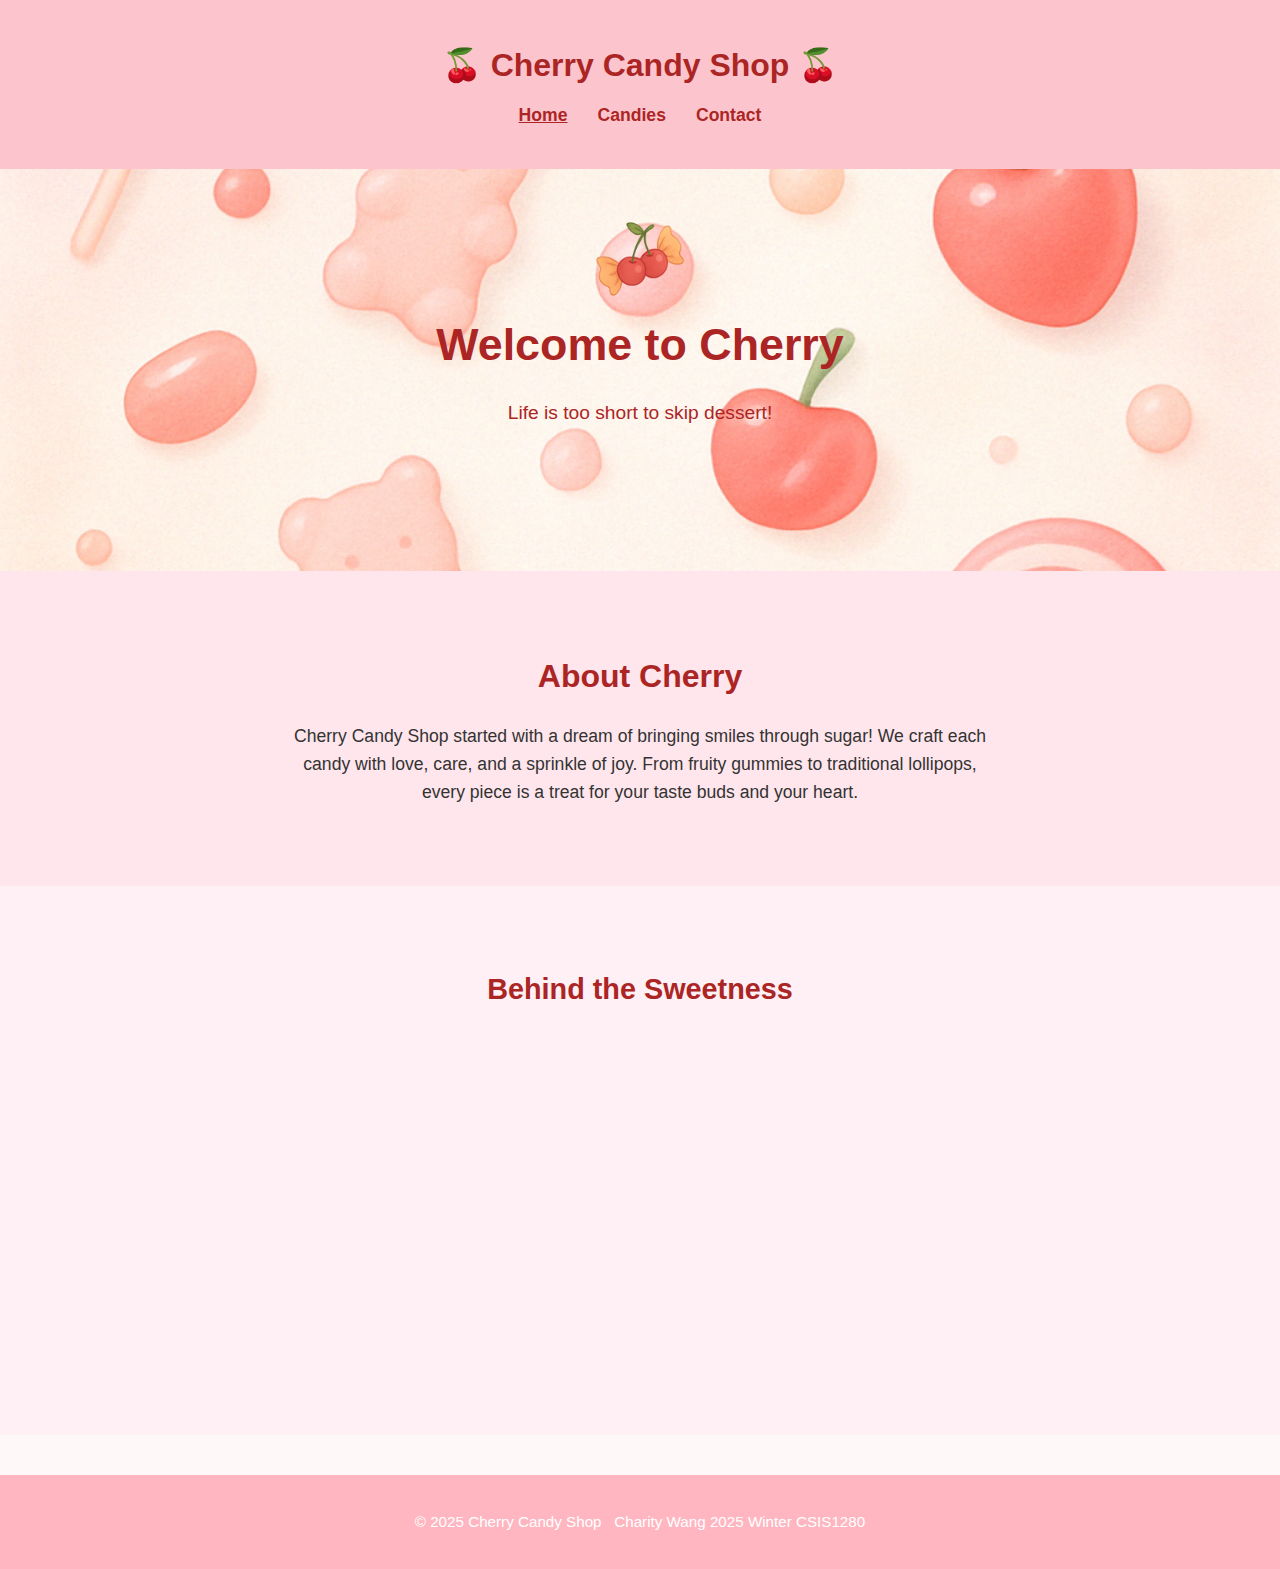
<file: index.html>
<!DOCTYPE html>
<html lang="en">
<head>
  <meta charset="UTF-8">
  <meta name="viewport" content="width=device-width, initial-scale=1.0">
  <title>Cherry Candy Shop</title>
  <link rel="stylesheet" href="css/style_CWa371.css">
  <script src="script/script_CWa371.js"></script>
  
</head>
<body>
  <header>
    <div class="container">
      <h1>🍒 Cherry Candy Shop 🍒</h1>
      <nav>
        <ul>
          <li><a href="index.html" class="active">Home</a></li>
          <li><a href="page2_CWa371.html">Candies</a></li>
          <li><a href="page3_CWa371.html">Contact</a></li>
        </ul>
      </nav>
    </div>
  </header>

  <section class="hero">
    <div class="container">
      <h2>Welcome to Cherry</h2>
      <p>
        Life is too short to skip dessert!<br/>
    </div>
    <img src="images/falling-candy.png" alt="Falling Candy" class="falling-candy" id="fallingCandy">
  </section>
  

  <section class="about">
    <div class="container">
      <h3>About Cherry</h3>
      <p>
        Cherry Candy Shop started with a dream of bringing smiles through sugar! We craft each candy with love, care, and a sprinkle of joy. From fruity gummies to traditional lollipops, every piece is a treat for your taste buds and your heart.
      </p>
    </div>
  </section>

  <section class="video">
    <div class="container">
      <h3>Behind the Sweetness</h3>
      <iframe width="100%" height="315" src="https://youtu.be/Tiozc9gDwOQ?si=btnU1v1qWKrwBEsy" title="Candy Making" frameborder="0" allowfullscreen></iframe>
    </div>
  </section>

  <footer>
    <div class="container">
      <p>&copy; 2025 Cherry Candy Shop &nbsp; Charity Wang 2025 Winter CSIS1280</p>
    </div>
  </footer>
</body>
</html>
</file>
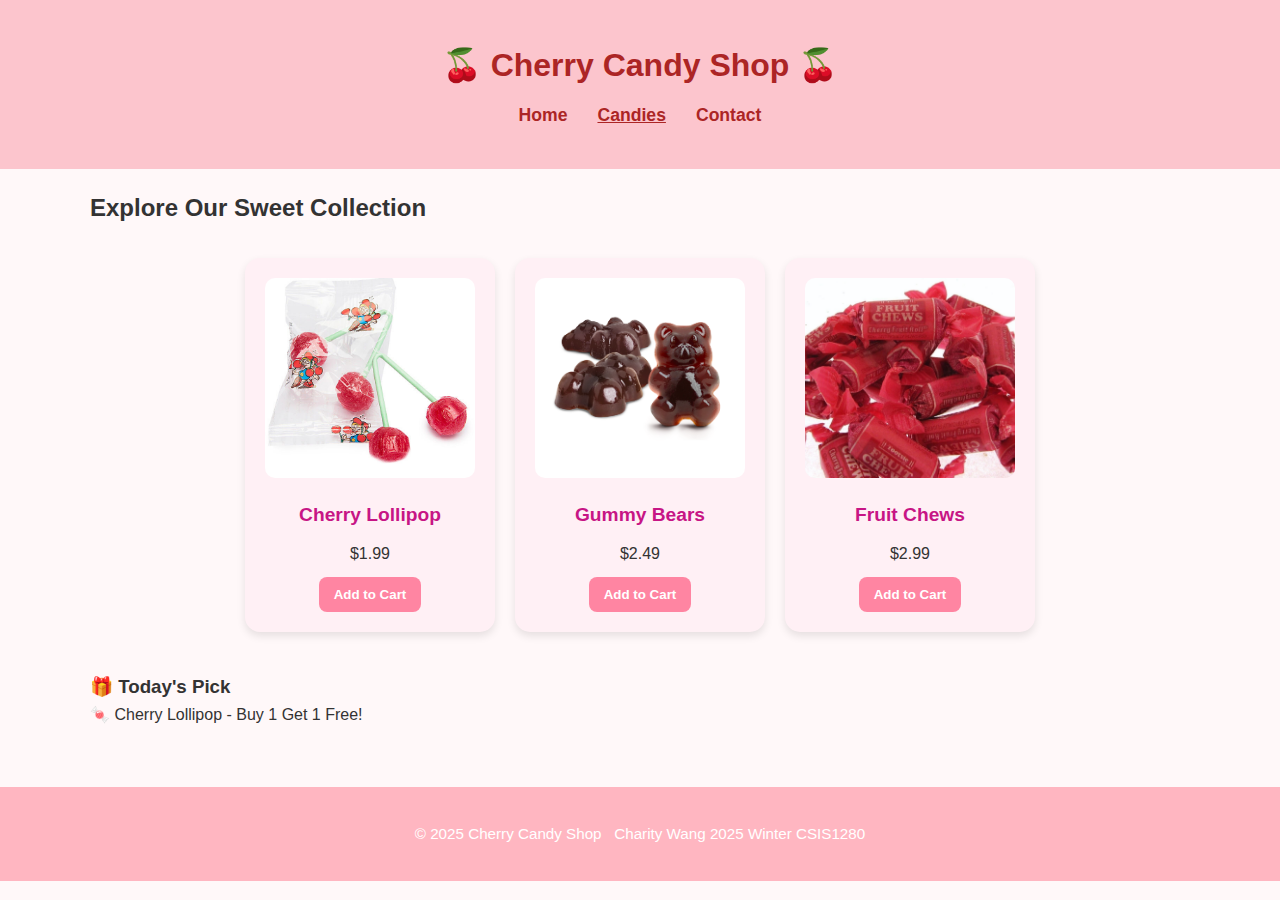
<file: page2_CWa371.html>
<!DOCTYPE html>
<html lang="en">
<head>
  <meta charset="UTF-8" />
  <meta name="viewport" content="width=device-width, initial-scale=1.0"/>
  <title>Our Candies - Cherry Candy Shop</title>
  <link rel="stylesheet" href="css/style_CWa371.css" />
  <script src="script/script_CWa371.js"></script>
</head>

<body>
  <header>
    <div class="container">
      <h1>🍒 Cherry Candy Shop 🍒</h1>
      <nav>
        <ul>
          <li><a href="index.html">Home</a></li>
          <li><a href="page2_CWa371.html" class="active">Candies</a></li>
          <li><a href="page3_CWa371.html">Contact</a></li>
        </ul>
      </nav>
    </div>
  </header>

  <section class="product-list">
    <div class="container">
      <h2>Explore Our Sweet Collection</h2>
      <div class="products">
        <div class="product-card">
          <img src="images/lollipop.jpg" alt="Cherry Lollipop">
          <h3>Cherry Lollipop</h3>
          <p>$1.99</p>
          <button class="add-cart" data-name="Cherry Lollipop">Add to Cart</button>
        </div>
        <div class="product-card">
          <img src="images/gummybear.jpg" alt="Gummy Bears">
          <h3>Gummy Bears</h3>
          <p>$2.49</p>
          <button class="add-cart" data-name="Cherry Lollipop">Add to Cart</button>
        </div>
        <div class="product-card">
          <img src="images/fruitchew.jpg" alt="Fruit Chews">
          <h3>Fruit Chews</h3>
          <p>$2.99</p>
          <button class="add-cart" data-name="Cherry Lollipop">Add to Cart</button>
        </div>
      </div>
    </div>
  </section>

  <section class="specials">
    <div class="container">
      <h3>🎁 Today's Pick</h3>
      <p id="dailySpecial">Loading a sweet surprise...</p>
    </div>
  </section>

  <footer>
    <div class="container">
        <p>&copy; 2025 Cherry Candy Shop &nbsp; Charity Wang 2025 Winter CSIS1280</p>
    </div>
  </footer>

</body>
</html>
</file>
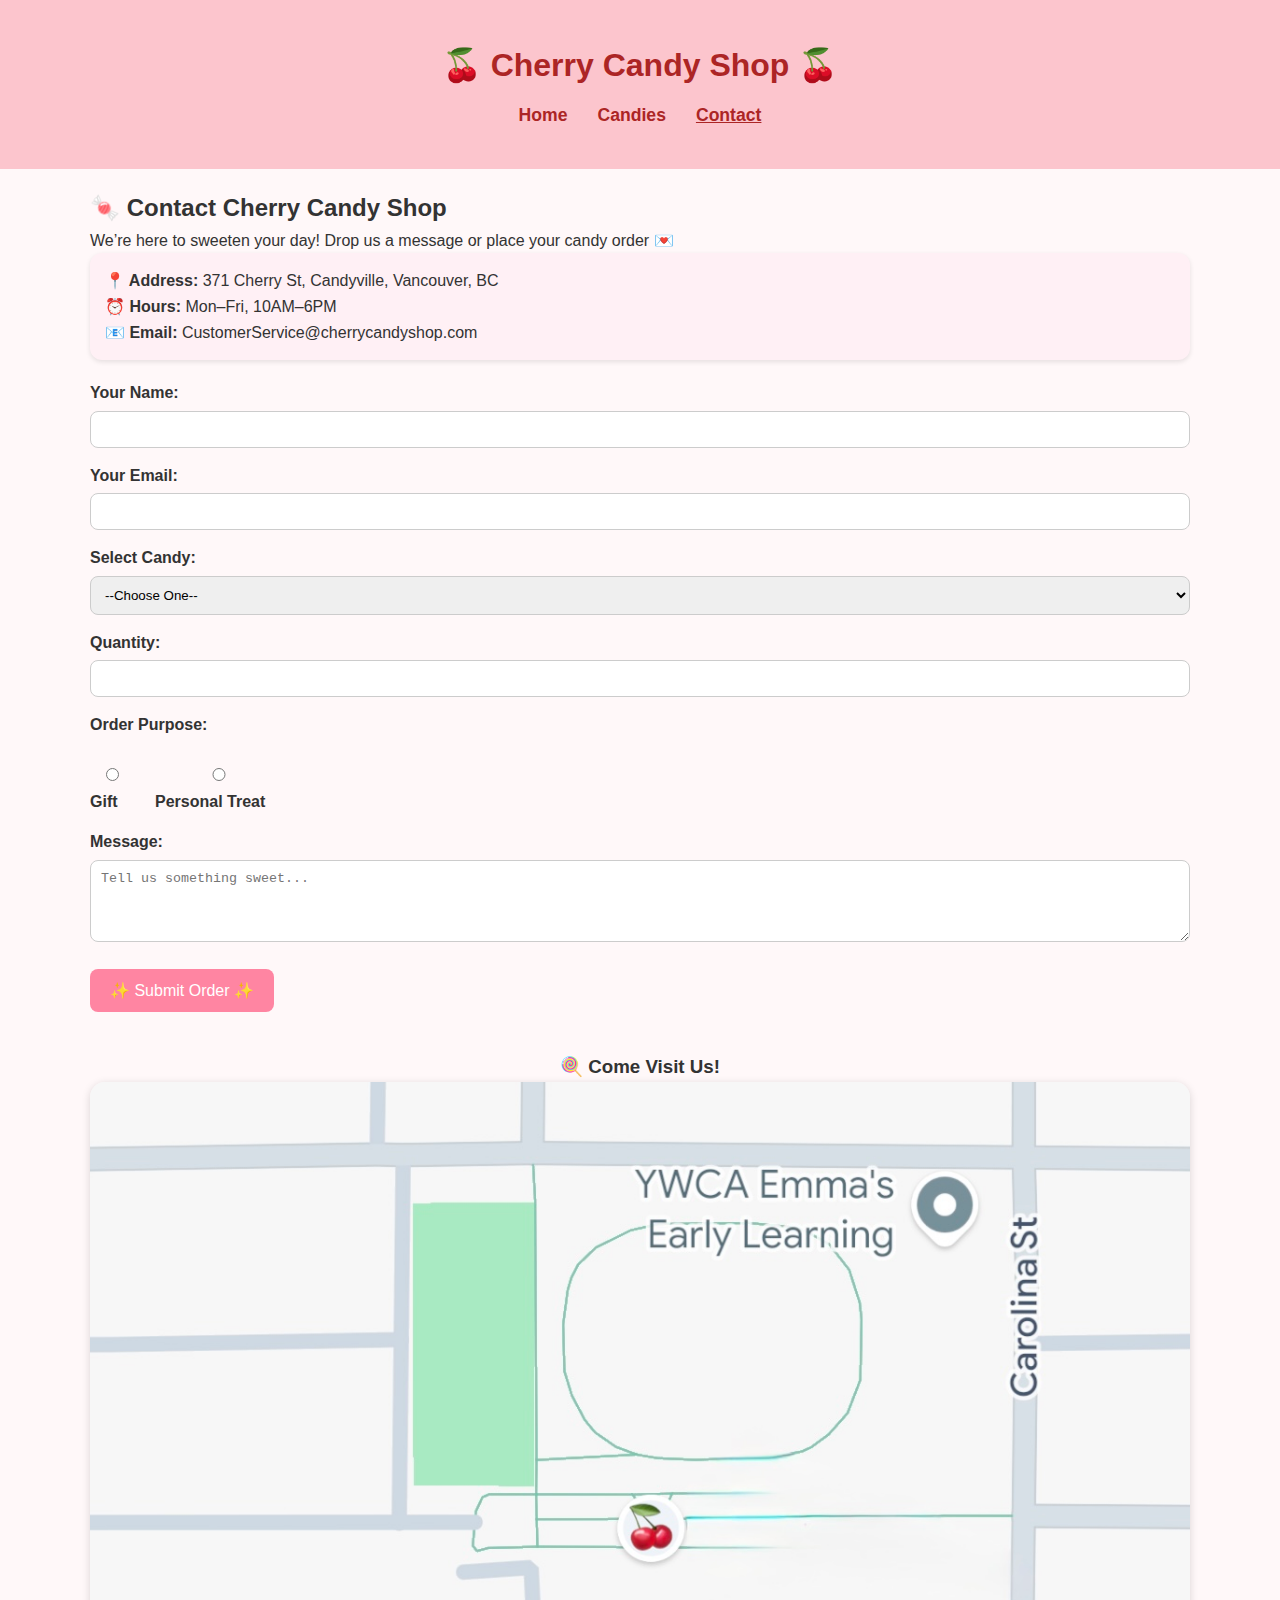
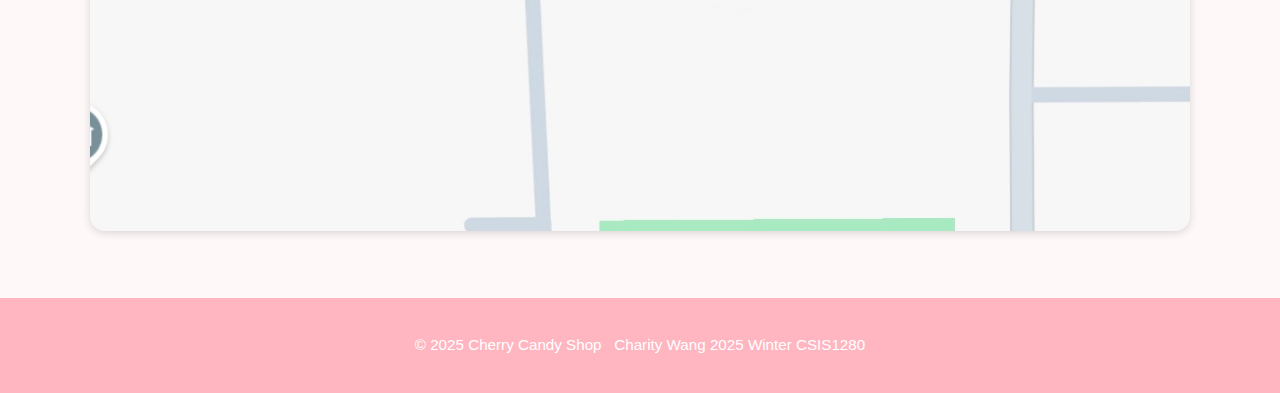
<file: page3_CWa371.html>
<!DOCTYPE html>
<html lang="en">
<head>
  <meta charset="UTF-8" />
  <meta name="viewport" content="width=device-width, initial-scale=1.0"/>
  <title>Contact Us - Cherry Candy Shop</title>
  <link rel="stylesheet" href="css/style_CWa371.css" />
  <script src="script/script_CWa371.js"></script>
</body>
</head>

<body>
  <header>
    <div class="container">
      <h1>🍒 Cherry Candy Shop 🍒</h1>
      <nav>
        <ul>
          <li><a href="index.html">Home</a></li>
          <li><a href="page2_CWa371.html">Candies</a></li>
          <li><a href="page3_CWa371.html" class="active">Contact</a></li>
        </ul>
      </nav>
    </div>
  </header>

  <section class="contact">
    <div class="container">
      <h2>🍬 Contact Cherry Candy Shop</h2>
      <p>We’re here to sweeten your day! Drop us a message or place your candy order 💌</p>
  
      <div class="info-box">
        <p><strong>📍 Address:</strong> 371 Cherry St, Candyville, Vancouver, BC</p>
        <p><strong>⏰ Hours:</strong> Mon–Fri, 10AM–6PM</p>
        <p><strong>📧 Email:</strong> CustomerService@cherrycandyshop.com</p>
      </div>
  
      <form id="contactForm">
        <label for="name">Your Name:</label>
        <input type="text" id="name" name="name" required />
  
        <label for="email">Your Email:</label>
        <input type="email" id="email" name="email" required />
  
        <label for="candy">Select Candy:</label>
        <select name="candy" id="candy" required>
          <option value="">--Choose One--</option>
          <option value="Cherry Lollipop">Cherry Lollipop</option>
          <option value="Gummy Bears">Gummy Bears</option>
          <option value="Fruit Chews">Fruit Chews</option>
        </select>
  
        <label for="quantity">Quantity:</label>
        <input type="number" id="quantity" name="quantity" min="1" required />
  
        <label>Order Purpose:</label>
        <div class="radio-group">
          <label><input type="radio" name="purpose" value="Gift" required /> Gift</label>
          <label><input type="radio" name="purpose" value="Personal" /> Personal Treat</label>
        </div>
  
        <label for="message">Message:</label>
        <textarea id="message" name="message" rows="4" placeholder="Tell us something sweet..."></textarea>
  
        <button type="submit">✨ Submit Order ✨</button>
      </form>
  
      <div class="map">
        <h3>🍭 Come Visit Us!</h3>
        <img src="images/map-placeholder.jpg" alt="Map to Candy Shop" />
      </div>
    </div>
  </section>
  

  <footer>
    <div class="container">
        <p>&copy; 2025 Cherry Candy Shop &nbsp; Charity Wang 2025 Winter CSIS1280</p>
    </div>
  </footer>
  
</html>
</file>
<file: css/style_CWa371.css>
* {
    margin: 0;
    padding: 0;
    box-sizing: border-box;
  }
  
  body {
    font-family: 'Segoe UI', Tahoma, Geneva, Verdana, sans-serif;
    background-color: #fff8f9;
    color: #333;
    line-height: 1.6;
  }
  
  .container {
    width: 90%;
    max-width: 1100px;
    margin: auto;
    padding: 20px 0;
  }
  
  /* Header */
  header {
    background-color: #fcc5cd;
    padding: 20px 0;
  }
  
  header h1 {
    text-align: center;
    color: rgb(172, 37, 37);
    font-size: 2rem;
  }
  
  nav ul {
    list-style: none;
    display: flex;
    justify-content: center;
    gap: 30px;
    margin-top: 10px;
  }
  
  nav ul li a {
    color: rgb(172, 37, 37);
    font-weight: bold;
    text-decoration: none;
    font-size: 1.1rem;
  }
  
  nav ul li a.active,
  nav ul li a:hover {
    text-decoration: underline;
  }
  
  /* Hero Section */
  .hero {
    position: relative;
    text-align: center;
    background: url('../images/candy-hero.jpg') no-repeat center center/cover;
    padding: 120px 20px;
    color: rgb(172, 37, 37);
  }
  
  .hero h2 {
    font-size: 2.8rem;
    margin-bottom: 15px;
  }
  
  .hero p {
    font-size: 1.2rem;
    max-width: 700px;
    margin: auto;
    line-height: 1.8;
  }
  
  /* Falling Candy Animation */
  .falling-candy {
    width: 100px;
    position: absolute;
    top: -150px;
    left: 50%;
    transform: translateX(-50%);
    opacity: 0;
    transition: top 2s ease-out, opacity 2s ease-in;
    z-index: 5;
  }
  
  .falling-candy.visible {
    top: 40px;
    opacity: 1;
  }
  
  /* About Section */
  .about {
    background-color: #ffe6ec;
    text-align: center;
    padding: 60px 20px;
  }
  
  .about h3 {
    color: rgb(172, 37, 37);
    font-size: 2rem;
    margin-bottom: 20px;
  }
  
  .about p {
    font-size: 1.1rem;
    max-width: 700px;
    margin: auto;
  }
  
  /* Video Section */
  .video {
    background-color: #fff0f5;
    padding: 60px 20px;
  }
  
  .video h3 {
    text-align: center;
    color: rgb(172, 37, 37);
    margin-bottom: 20px;
    font-size: 1.8rem;
  }
  
  /* Footer */
  footer {
    background-color: #ffb6c1;
    text-align: center;
    padding: 15px;
    color: white;
    margin-top: 40px;
    font-size: 0.95rem;
  }
  
  /* Responsive */
  @media (max-width: 768px) {
    .hero h2 {
      font-size: 2rem;
    }
  
    .hero p {
      font-size: 1rem;
    }
  
    nav ul {
      flex-direction: column;
      gap: 10px;
    }
  
    .falling-candy {
      width: 80px;
    }
  }
  .products {
    display: flex;
    flex-wrap: wrap;
    gap: 20px;
    justify-content: center;
    margin-top: 30px;
  }
  
  .product-card {
    background-color: #fff0f5;
    padding: 20px;
    border-radius: 15px;
    box-shadow: 0 4px 8px rgba(0, 0, 0, 0.1);
    text-align: center;
    width: 250px;
    transition: transform 0.3s ease;
  }
  
  .product-card:hover {
    transform: scale(1.05);
  }
  
  .product-card img {
    width: 100%;
    height: 200px;
    object-fit: cover;
    border-radius: 10px;
    margin-bottom: 15px;
  }
  
  .product-card h3 {
    font-size: 1.2rem;
    margin-bottom: 10px;
    color: #c71585;
  }
  
  .product-card p {
    font-size: 1rem;
    color: #333;
  }
  

  .product-name {
    transition: transform 0.3s ease, color 0.3s ease;
    position: relative;
  }
  
  .product-name:hover {
    color: #ff4081;
    transform: scale(1.1);
  }
  
  .product-name::after {
    content: "✨";
    position: absolute;
    top: -10px;
    right: -10px;
    opacity: 0;
    transition: opacity 0.3s ease;
  }
  
  .product-name:hover::after {
    opacity: 1;
  }
  
  .add-cart {
    background-color: #ff85a2;
    border: none;
    color: white;
    padding: 10px 15px;
    border-radius: 8px;
    cursor: pointer;
    font-weight: bold;
    transition: background-color 0.3s ease;
    margin-top: 10px;
  }
  
  .add-cart:hover {
    background-color: #ff5e7e;
  }
  

  .contact .info-box {
    background-color: #fff0f5;
    padding: 15px;
    border-radius: 12px;
    margin-bottom: 20px;
    box-shadow: 0 2px 5px rgba(0,0,0,0.1);
    font-size: 1rem;
  }
  
  form label {
    display: block;
    margin-top: 15px;
    font-weight: bold;
  }
  
  form input,
  form select,
  form textarea {
    width: 100%;
    padding: 10px;
    border-radius: 8px;
    border: 1px solid #ccc;
    margin-top: 5px;
  }
  
  .radio-group {
    margin-top: 10px;
    display: flex;
    gap: 20px;
  }
  
  button[type="submit"] {
    background-color: #ff85a2;
    color: white;
    padding: 12px 20px;
    border: none;
    border-radius: 8px;
    margin-top: 20px;
    font-size: 1rem;
    cursor: pointer;
    transition: background-color 0.3s ease;
  }
  
  button[type="submit"]:hover {
    background-color: #ff5e7e;
  }
  
  .map {
    margin-top: 40px;
    text-align: center;
  }
  
  .map img {
    max-width: 100%;
    border-radius: 15px;
    box-shadow: 0 2px 8px rgba(0,0,0,0.15);
  }
</file>
